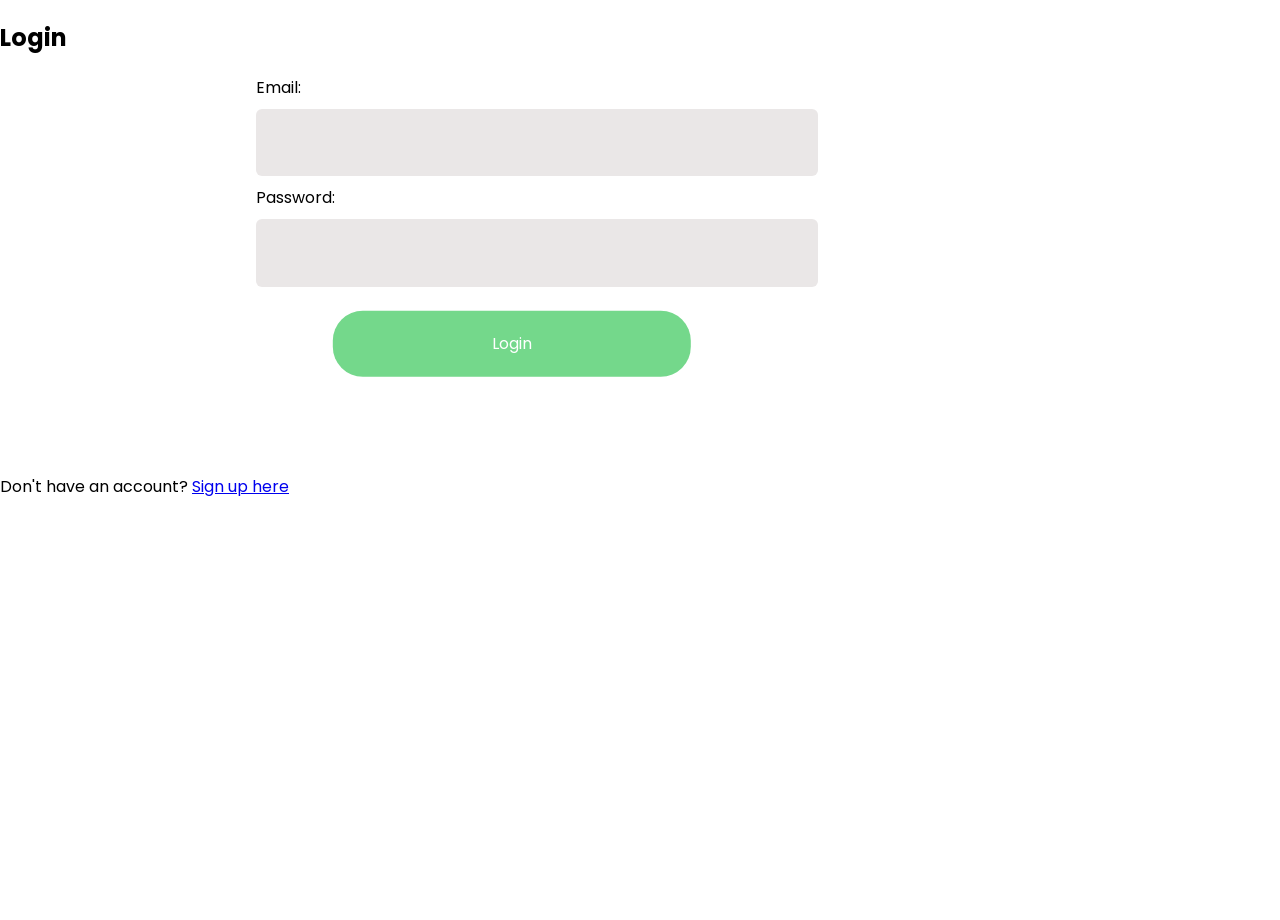
<file: index.html>
<!DOCTYPE html>
<html lang="en">
<head>
    <meta charset="UTF-8">
    <meta name="viewport" content="width=device-width, initial-scale=1.0">
    <title>Login Page</title>
    <link rel="stylesheet" href="styles.css">
</head>
<body>
    <div class="login-container">
        <h2>Login</h2>
        <form action="login.php" method="post">
            <label for="email"> Email:</label>
            <input type="email" name="email" required>

            <label for="password">Password:</label>
            <input type="password" name="password" required>

            <button type="submit">Login</button>
        </form>
        <p>Don't have an account? <a href="signup.html">Sign up here</a></p>
    </div>
</body>
</html>
</file>
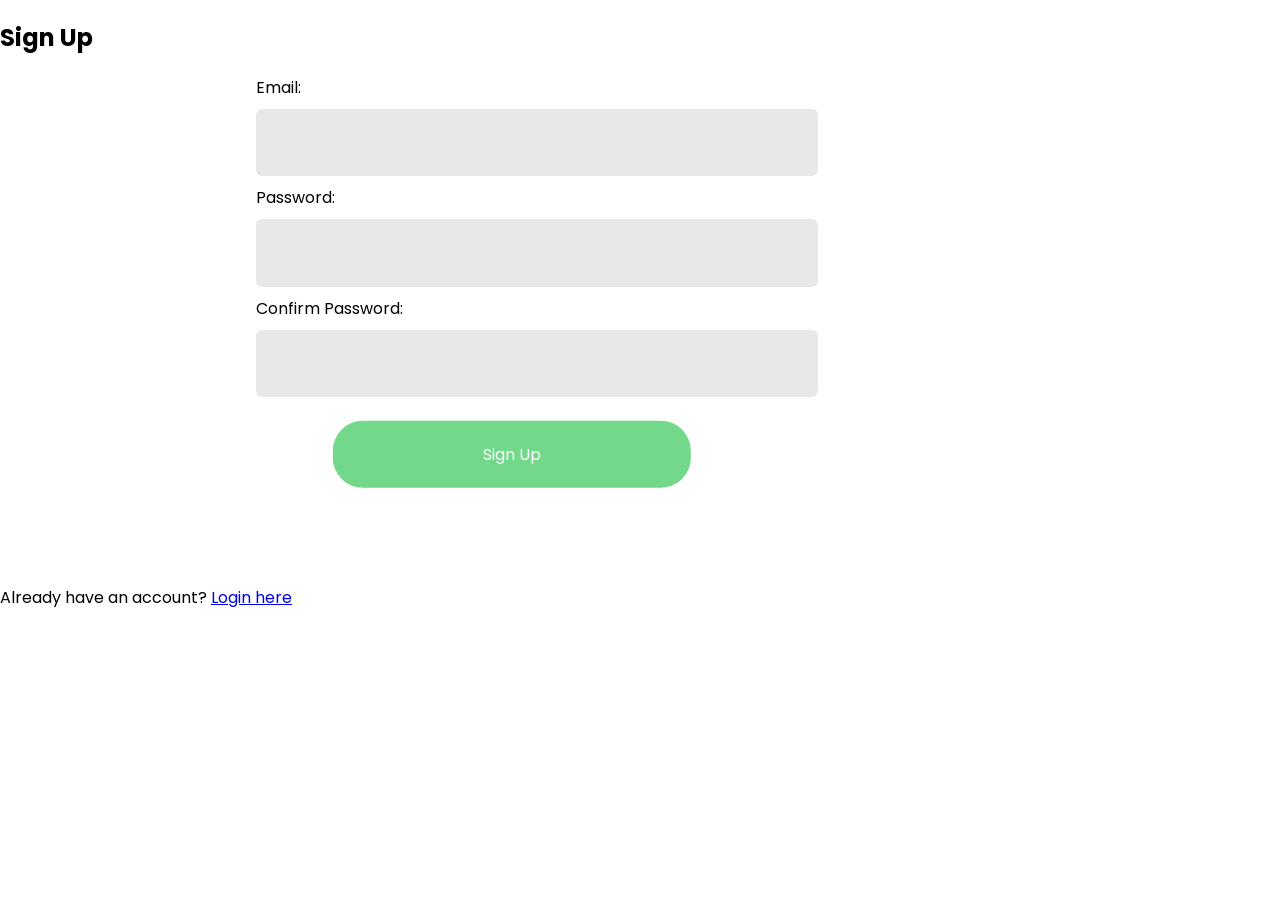
<file: signup.html>
<!-- signup.html -->
<!DOCTYPE html>
<html lang="en">
<head>
    <meta charset="UTF-8">
    <meta name="viewport" content="width=device-width, initial-scale=1.0">
    <title>Sign-Up Page</title>
    <link rel="stylesheet" href="styles.css">
</head>
<body>
    <div class="signup-container">
        <h2>Sign Up</h2>
        <form action="signup.php" method="post">

            <label for="email">Email:</label>
            <input type="email" name="email" required>

            <label for="password">Password:</label>
            <input type="password" name="password" required>

            <label for="confirm_password">Confirm Password:</label>
            <input type="password" name="confirm_password" required>

            <button type="submit">Sign Up</button>
        </form>
        <p>Already have an account? <a href="index.html">Login here</a></p>
    </div>
</body>
</html>
</file>
<file: styles.css>
@import url('https://fonts.googleapis.com/css2?family=Poppins:wght@200;300;400;500;600;700&display=swap');

* {
    font-family: 'Poppins',sans-serif;
}

body {
    height: 100vh;
    width: 80vw;
    margin:0;
    padding: 0;
    box-sizing: border-box;
    overflow-y: hidden;
    overflow-x: hidden;
}

.sec {
    background: #74d88b;
    width: 35%;
    position: absolute;
    left:65%;
    height: 100%;
    color: white;
    text-align: center;
    z-index: 2;
}

.head h1 {
    color: #78d98f;
    text-align: center;
    font-weight: bolder;
    font-size: 2.2em;
}

.head ul {
    position: relative;
    float: left;
    text-align: center;
    left: 50%;
    top: 50%;
    transform: translate(-50%, -50%);
    margin: 0 !important;
    padding: 0 !important;
}

.head ul li {
    color: black;
    float: left;
    list-style: none;
    margin: 12px 15px;
    font-size: 1.5em;
    
}

.head h3 {
    color: grey;
    text-align: center;
    width: 100%;
    float: left;
    margin: 0 !important;
    padding: 0 !important;
}

.login {
    position: absolute;
    width: 65%;
    height: 100%;
}

.textbox {
    box-sizing: border-box;
    position: relative;
    top: 50%;
    left: 50%;
    transform: translate(-50%,-50%);
    padding: 0em 4em;
}

form {
    width: 50%;
    position: relative;
    margin: 0 auto
}

form input {
    position: relative;
    margin: 9px auto;
    border: none;
    font-size: 1.2em;
    padding: 1em 1.3em;
    background: #eae7e7;
    border-radius: 6px;
    width: 100%;
}

form button {
    width: 70%;
    position: relative;
    color: white;
    background: #74d88b;
    border: none;
    font-size: 1em;
    padding: 1.3em 2em;
    border-radius: 30px;
    left: 50%;
    top: 50%;
    transform: translate(-50%, -50%);
    margin: 3em 0em;
}

.sec h1 {
    font-size: 2.2em;

}

.sec p {   
    width: 60%;
    margin: 0 auto;
    font-size: 1.2em;
    margin-bottom: 1em;
}

.sec button {
    box-sizing: border-box;
    border: 2px solid white;
    color: white;
    background: no-repeat;
    padding: 0.9em 2em;
    font-size: 1.2em;
    border-radius: 40px;
    font-weight: bolder;
}

form a {
    color: black;
    text-decoration: none;
    font-size: 1.3em;
    border-bottom: 1px solid black;
    text-align: center;
    margin: 2em;
}

#b {
    background: none;
    padding: 0;
    margin: 1em auto;
    width: 100%;
    font-size: 0.9em;
}

.slide-left {
    animation: slide-left 0.9s;
    transition-timing-function:ease-in-out;
    animation-fill-mode: forwards;
}

@keyframes slide-left {

    from {
        margin-left: 100%;
        width: 100%;
    }

    to {
        margin-left: 0%;
        width: 100%;
    }

}

.slide-right {
    animation: slide-right .4s;
    transition-timing-function:ease-in-out;
    animation-fill-mode: forwards;
}

@keyframes slide-right {

    from {
        left: 0%;
    }

    to {
        left: 50%;
    }

}

.slide-left2 {
    animation: slide-left2 .4s;
    transition-timing-function:ease-in-out;
    animation-fill-mode: forwards;
}

@keyframes slide-left2 {
    
    from {
        left: 100%;
    }

    to {
        left: 50%;
    }

}

.movel {
    animation: movel 1.2s;
    transition-timing-function: ease-in-out;
    animation-fill-mode: forwards;
}

@keyframes movel {

    from {
        left:65%;
    }

    to {
        left:0;
    }

}

.mover {
    animation: mover 1.2s;
    transition-timing-function: ease-in-out;
    animation-fill-mode: forwards;
}

@keyframes mover {

    from {
        left: 0%;
    }

    to {
        left: 35%;
    }
}

.hide {
    display: none;
}

.show {
    display: block;
}

.mover2 {
    animation: mover2 1.2s;
    transition-timing-function: ease-in-out;
    animation-fill-mode: forwards;
}

@keyframes mover2 {
    0%{left:0;width: 35%;}
    50%{width: 40%;}
    100%{left:65%;width: 35%;}
}

.movel2 {
    animation: movel2 1.2s;
    transition-timing-function: ease-in-out;
    animation-fill-mode: forwards;
}

@keyframes movel2 {
    0%{left:65%;width: 35%;}
    50%{width: 40%;}
    100%{left: 0;width: 35%;}
}

.sign_in_btn {
    background-color: #78d98f;
    cursor: pointer;
}

.sign_in_btn:hover {
    transition: 0.3s all ease-in;
    background-color: #9ce2ad;
}

.sign_up_btn {
    background-color: #78d98f;
    cursor: pointer;
}

.sign_up_btn:hover {
    transition: 0.3s all ease-in;
    background-color: #9ce2ad;
}

.prompt_sign_in:hover {
    color: #eae7e7;
    transition: 0.3s all ease-in-out;
}

.prompt_sign_up:hover {
    color: #eae7e7;
    transition: 0.3s all ease-in-out;
}

.fa-facebook-f:hover {
    color: #a09999;
    transition: 0.3s all ease-in;
}

.fa-google-plus-g:hover {
    color: #a09999;
    transition: 0.3s all ease-in;
}

.fa-linkedin-in:hover {
    color: #a09999;
    transition: 0.3s all ease-in;
}
</file>
